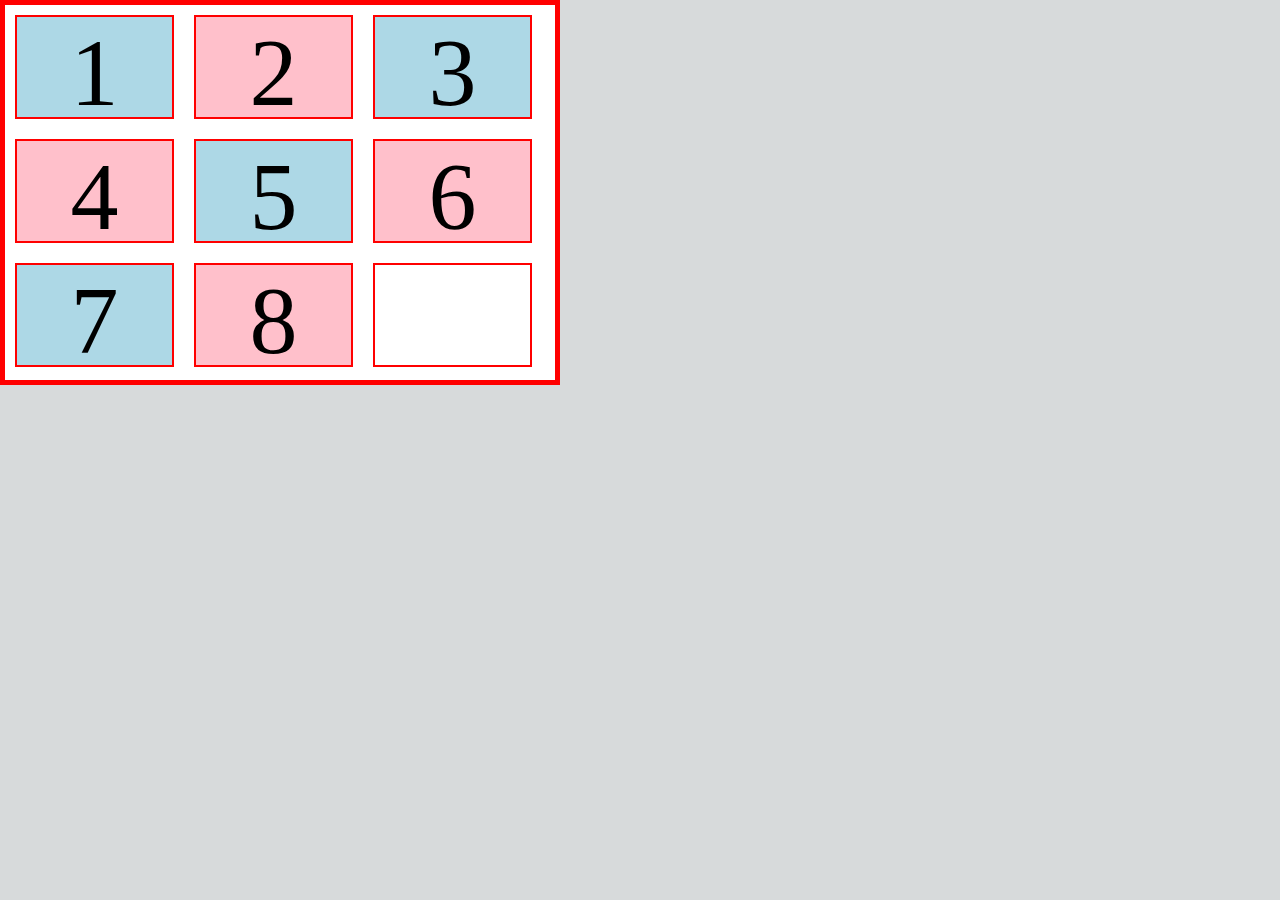
<file: Oblig 1/index.html>
<html>
<head>
    <meta charset="UTF-8"/>
    <link href="style.css" type="text/css" rel="stylesheet" />
    <title>Oblig 1</title>
    </head>
    <body>
        <div id = "bigbox"> <!-- En boks som jeg har alle de andre boksene inni -->
            <div id = "color1">1</div><!-- Måtte lage 8 mindre bokser, fordi de har 2 ulike farger -->
            <div id = "color2">2</div>
            <div id = "color1">3</div>
            <div id = "color2">4</div>
            <div id = "color1">5</div>
            <div id = "color2">6</div>
            <div id = "color1">7</div>
            <div id = "color2">8</div>
            <div id = "box"></div><!-- den niende bokse har verken farge eller tall -->
        </div>  
    </body>
</html>
</file>
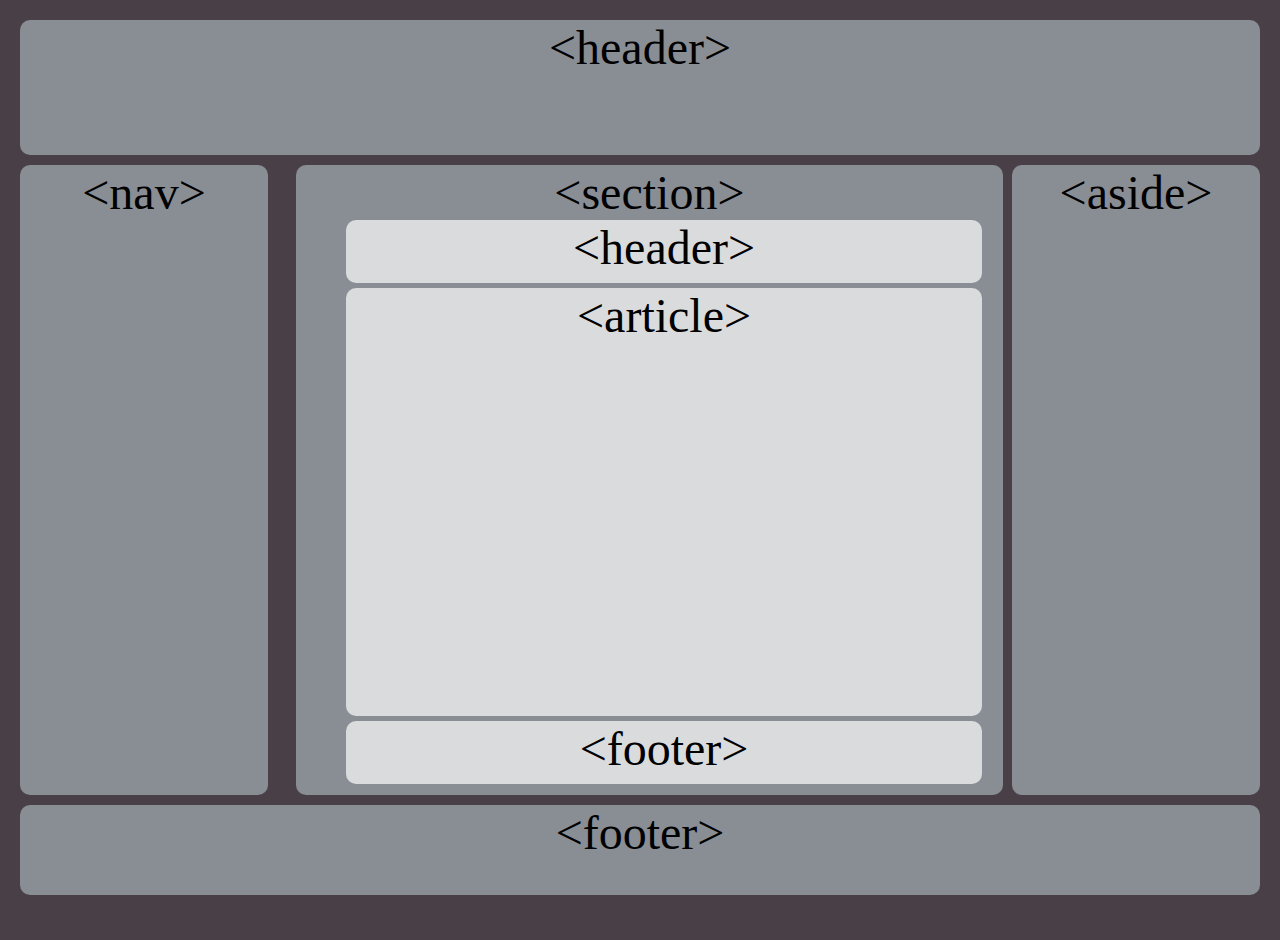
<file: Oblig 2/index.html>
<html>
<head>
    <meta charset="UTF-8"/>
    <link href="style.css" type="text/css" rel="stylesheet" />
    <title>Oblig 2</title>
    </head>
    <body>
    <div id = header>&lt;header&gt;</div> <!-- &lt; betyr lesser than og &gt; da, greater than. Dette måtte jeg bruke, fordi ellers ville html tolke det som starten og slutten på en tag -->
    <div id = nav>&lt;nav&gt;</div>
    <div id = aside>&lt;aside&gt;</div>
    <div id = section>&lt;section&gt;
            <div id = header2>&lt;header&gt;</div> <!-- header, article og footer er plassert inne i section for å oppfylle et av kravene til oppgaven -->
            <div id = article>&lt;article&gt;</div>
            <div id = footer2>&lt;footer&gt;</div>
    </div>
    <div id = footer>&lt;footer&gt;</div>        
    </body>
</html>
</file>
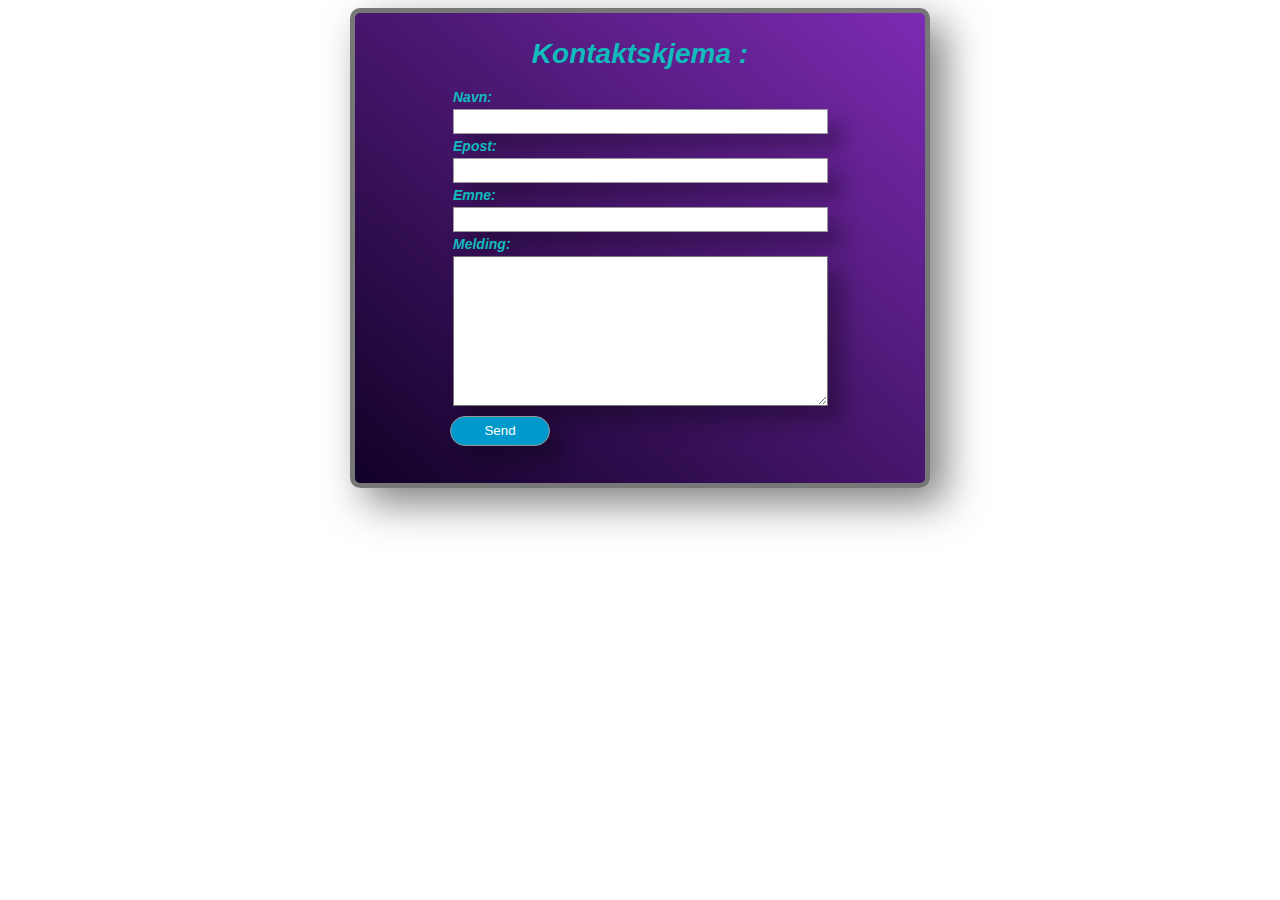
<file: Oblig 4/index.html>
<html>
<head>
    <meta charset="UTF-8"/>
    <link href="style.css" type="text/css" rel="stylesheet" />
    <title>Oblig 4</title>
    </head>
    <body>
        <form> 
            <div> 
                <h1>Kontaktskjema :</h1> 
                <label> <span>Navn:</span><input id="name" type="text" name="name" /> </label> <!-- Et kontaktskjema hvor det er mulig å taste inn navn, Epost, emne og melding. Det er også en knapp som skal represtere "send" -->
                <label> <span>Epost: </span><input id="email" type="text" name="email" /> </label> 
                <label> <span>Emne: </span><input id="subject" type="text" name="subject" /> </label> 
                <label> <span>Melding: </span><textarea id="feedback" name="feedback"></textarea> 
                <input type="button" id="button" value="Send" /> </label> 
            </div> 
        </form>
    </body>
</html>
</file>
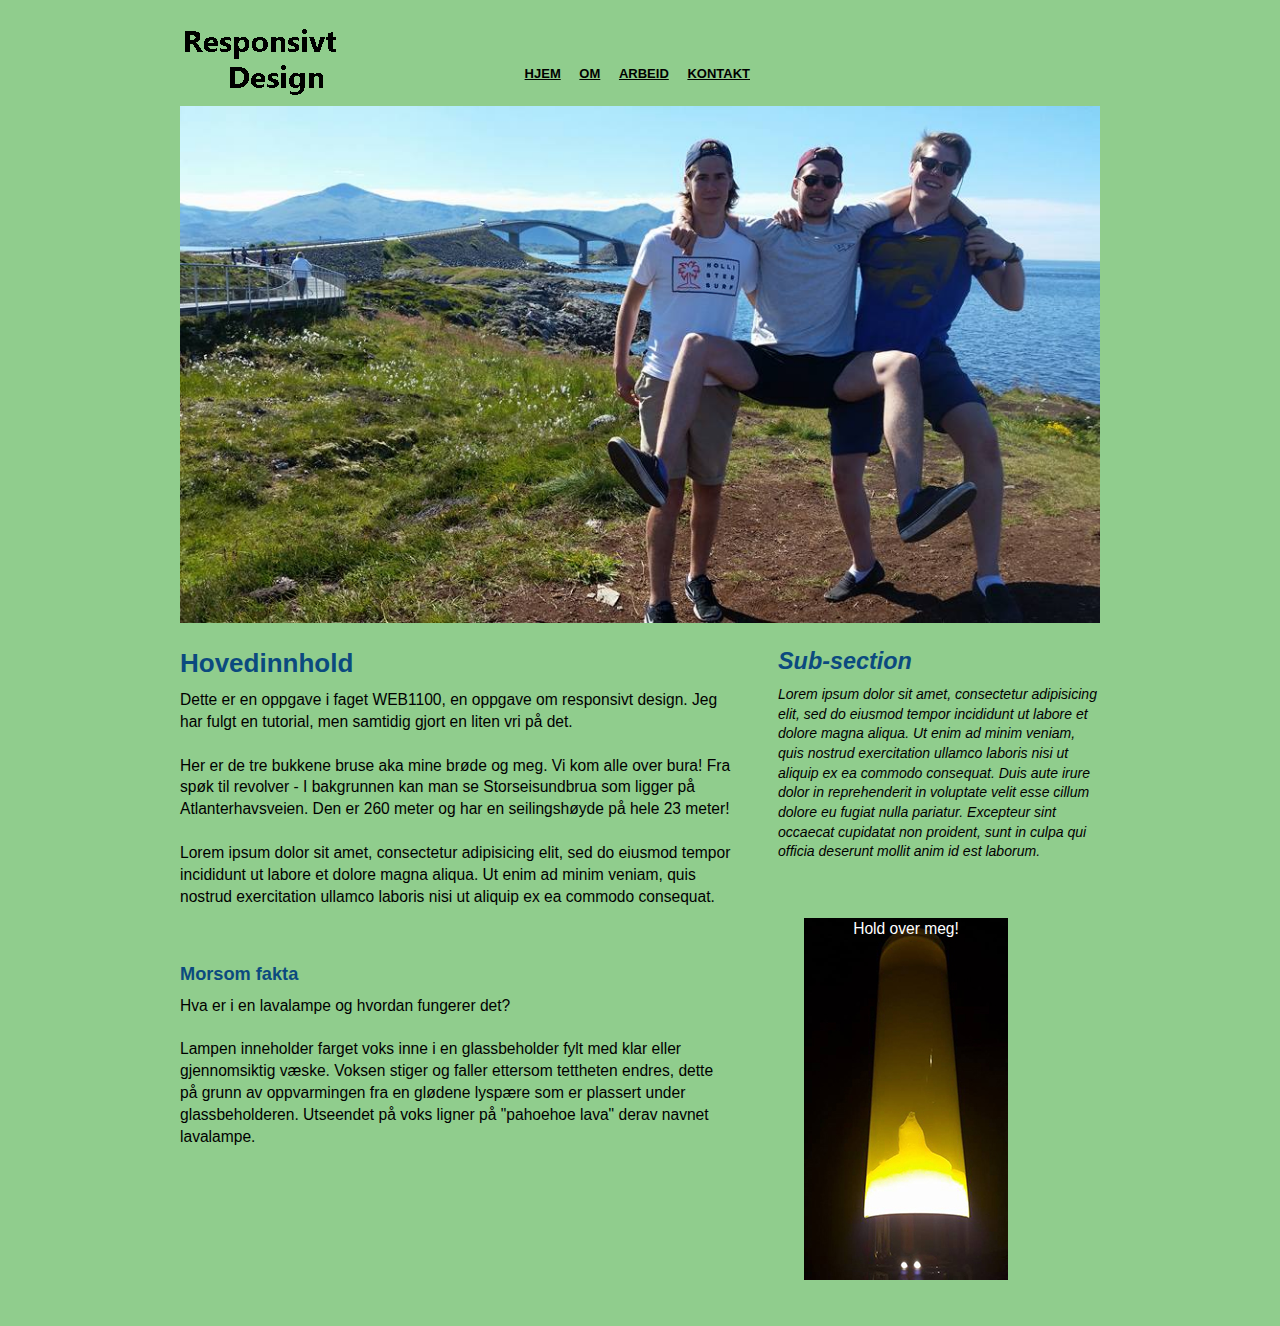
<file: Oblig 5/index.html>
<!DOCTYPE html>
<html lang="en">
	<head>
		<meta charset="utf-8"/>
		<title> Responsivt design</title>
		<meta name="viewport" content="width=device-width, minimum-scale=1.0, maximum-scale=1.0" /> <!-- For å få full effekt av "mediea queries". En typisk mobil-vennlig nettside inneholder lignende  -->
		<link href="styles/style.css" type="text/css" rel="stylesheet">
		<!--[if lt IE 9]>
		<script src="//html5shiv.googlecode.com/svn/trunk/html5.js"></script>
		<![endif]-->
		<script type='text/javascript' src='scripts/respond.min.js'></script> <!-- Et script er lagt ved for at det skal fungere for IE6 - 8 -->
	</head>
	<body>
		
		<div id="wrapper">
		
			<header> 
				
				<nav id="skipTo"> <!-- et anker -->
					<ul>
						<li>
							<a href="#main" title="Skip to Main Content">Gå til hovedinnholdet</a> <!-- en knapp som fører til hovedinnholdet(ankeret) -->
						</li>
					</ul>
				</nav>
				
				<h1>Test</h1>
				
				<nav>
					<ul> <!-- nav baren -->
						<li><a href="#" title="Home">Hjem</a></li>
						<li><a href="#" title="About">Om</a></li>
						<li><a href="#" title="Work">Arbeid</a></li>
						<li><a href="#" title="Contact">Kontakt</a></li>
					</ul>
				</nav>
				
				<div id="banner">
					<img src="images/meg.jpg" alt="banner" /> 
				</div>
				
			</header>	
		
			<section id="main">
				<h1>Hovedinnhold</h1>
				<p>Dette er en oppgave i faget WEB1100, en oppgave om responsivt design. Jeg har fulgt en tutorial, men samtidig gjort en liten vri på det.
				<br></br>
				Her er de tre bukkene bruse aka mine brøde og meg. Vi kom alle over bura! Fra spøk til revolver - I bakgrunnen kan man se Storseisundbrua som ligger på Atlanterhavsveien. Den er 260 meter og har en seilingshøyde på hele 23 meter!
				<br></br>
				Lorem ipsum dolor sit amet, consectetur adipisicing elit, sed do eiusmod tempor incididunt ut labore et dolore magna aliqua. Ut enim ad minim veniam, quis nostrud exercitation ullamco laboris nisi ut aliquip ex ea commodo consequat.  
				</p>
			</section>
		
			<aside>
				<h1>Sub-section</h1>
				<p>Lorem ipsum dolor sit amet, consectetur adipisicing elit, sed do eiusmod tempor incididunt ut labore et dolore magna aliqua. Ut enim ad minim veniam, quis nostrud exercitation ullamco laboris nisi ut aliquip ex ea commodo consequat. Duis aute irure dolor in reprehenderit in voluptate velit esse cillum dolore eu fugiat nulla pariatur. Excepteur sint occaecat cupidatat non proident, sunt in culpa qui officia deserunt mollit anim id est laborum.  </p>
			</aside>

			<div id="funfact">
				<h1>Morsom fakta</h1>
				<p>Hva er i en lavalampe og hvordan fungerer det?
				<br></br>
				Lampen inneholder farget voks inne i en glassbeholder fylt med klar eller gjennomsiktig væske. Voksen stiger og faller ettersom tettheten endres, dette på grunn av oppvarmingen fra en glødene lyspære som er plassert under glassbeholderen. Utseendet på voks ligner på "pahoehoe lava" derav navnet lavalampe. 
				</p>
			</div>
			<div id="lava">
				<p>Hold over meg!</p>
			</div>
			
		</div>

	</body>
</html>
</file>
<file: Oblig 1/style.css>
html {
	height: 100%;
	width: 100%;
}
body {
	font-size: 600%;
	height: 100%;
	margin: auto;
	background: #d7dadb;
}
#bigbox { /* Den yttre boksen */
	height: 375px;
	width: 550px;
	border: 5px solid red;
	background-color: white;
}
#color1 { /* De blå boksene */
	height: 100px; /* høyde og bredde er satt slik at man får 3x3 */
	width: 155px;
	background-color: lightblue;
	float: left; /* Har satt float til left slik at alle boksene kommer i riktigrekkefølge og orden. */
	border: 2px solid red;
	text-align: center;
	margin: 10px;
}
#color2 { /* De røde boksene */
	height: 100px;
	width: 155px;
	background-color: pink;
	float: left;
	border: 2px solid red;
	text-align: center;
	margin: 10px;
}
#box { /* Den niende boksen */
	height: 100px;
	width: 155px;
	float: left;
	border: 2px solid red;
	text-align: center;
	margin: 10px;
}
</file>
<file: Oblig 2/style.css>
html{
	height: 100%;
	width: 100%;
}
body {
	font-size: 300%;
	height: 100%;
	margin: 0;
	background: #494047;
	padding: 20px;
}

#header{
	height: 15%;
	width: 100%;
	background: #898d94;
	border-radius: 10px; /* For å få avrundede hjørner */
	text-align: center;
}
#nav{
	height: 70%;
	width: 20%;
	float: left; /* Flyter til venstre og nav baren blir da på venstre side av nettsiden */
	background: #898d94;
	border-radius: 10px;
	margin-top: 10px;
	text-align: center;
}
#aside{
	height: 70%;
	width: 20%;
	float: right; /* Flyter til høyre og aside vil da havne på høyre side av nettsiden */
	background: #898d94;
	border-radius: 10px;
	margin-top: 10px;
	text-align: center;
}
#section{
	height: 70%;
	width: 57%;
	background: #898d94;
	float: left; /* Section er på midten av nettsiden, men flyter likevell til venstre fordi den skal komme "etter" nav'en */
	border-radius: 10px;
	text-align: center;
	margin: 10px 0px 0px 28px;
}
#header2{
	height: 10%;
	width: 90%;
	background: #d9dbdd;
	border-radius: 10px;
	text-align: center; /* Teksten sentreres */
	margin: 0px 0px 5px 50px;
}
#article{
	height: 68%;
	width: 90%;
	background: #d9dbdd;
	border-radius: 10px;
	text-align: center;
	margin: 5px 5px 5px 50px; /* Er satt en margin for å skape luft mellom elementene */

}
#footer2{
	height: 10%;
	width: 90%;
	background: #d9dbdd;
	border-radius: 10px;
	text-align: center;
	margin: 5px 5px 20px 50px;
}
#footer{
	height: 10%;
	width: 100%;
	background: #898d94;
	border-radius: 10px;
	text-align: center;
	margin: 10px 0px 0px 0px;
	float: left;
}
</file>
<file: Oblig 4/style.css>
form { /* Selve kontaktskjema */
margin: auto; 
position:relative; 
width:550px; height:450px; 
font-family: Tahoma, Geneva, sans-serif; 
font-size: 14px; 
font-style: italic; 
line-height: 24px; 
font-weight: bold; 
color: 010bbbc; 
text-decoration: none; 
padding:10px; 
border: 5px solid #777; border: inset 1px solid #000; /* En tynn ramme rundt hele skjema */
background: -webkit-gradient(linear, bottom, left 175px, from(#7d2bb3), to(#110127)); /*Bakgrunnen får en gradient*/
background: -moz-linear-gradient(bottom, #7d2bb3, #110127 175px);

-webkit-border-radius: 10px; /* Avrundede hjørner */
-moz-border-radius: 10px; border-radius: 10px;

-webkit-box-shadow: 15px 15px 40px rgba(0, 0, 0, 0.5); /*Setter en skygge på skjemaet for å få en 3d-effekt */
-moz-box-shadow: 15px 15px 40px rgba(0, 0, 0, 0.5); 
box-shadow: 15px 15px 40px rgba(0, 0, 0, 0.5); 

background: linear-gradient(to bottom left,#7d2bb3, #110127);
}

input{ /* Navn, Epost, Emne - fletene*/
    width:375px;
    display:block;
    border: 1px solid #999;
    height: 25px;
    -webkit-box-shadow: 15px 15px 20px rgba(0, 0, 0, 0.3);
    -moz-box-shadow: 15px 15px 20px rgba(0, 0, 0, 0.3);
    box-shadow: 15px 15px 20px rgba(0, 0, 0, 0.3);
    margin: auto;
}

textarea#feedback { /* Meldingfeltet */
    width:375px; height:150px; 
    display:block;
    margin: auto;
    -webkit-box-shadow: 15px 15px 20px rgba(0, 0, 0, 0.3);
    -moz-box-shadow: 15px 15px 20px rgba(0, 0, 0, 0.3);
    box-shadow: 15px 15px 20px rgba(0, 0, 0, 0.3);
}

Input#button { /*Send - knappen */
margin: 10px;
width:100px; 
position:absolute;left: 85px;
background:#09C; 
color:#fff; 
font-family: Tahoma, Geneva, sans-serif; 
height:30px; 
-webkit-border-radius: 15px; 
-moz-border-radius: 15px; 
border-radius: 15px; border: 1p solid #999; } input#button:hover { background:#fff; color:#09C; } /* Hovrer man over knappen skifter den farge */


h1{
    text-align: center; /* teksten er sentrert - "kontaktskjema"*/
}

span{ /* Plasseringen til Navn, Epost, Emne og Melding */
    position: relative; left: 88px;
}
</file>
<file: Oblig 5/styles/style.css>
/* Reset
------------------------------------------------------------ */
* { margin: 0; padding: 0; }
html { overflow-y: scroll;}
body { background:#90cd8d; font-size: 13px; color: #000000; font-family: Arial, helvetica, sans-serif;}
ol, ul { list-style: none; margin: 0;}
ul li { margin: 0; padding: 0;}
h1 { margin-bottom: 10px; color: #0b4a7f;}	
a, img { outline: none; border:none; color: #000; font-weight: bold; text-transform: uppercase;}
p { margin: 0 0 10px; line-height: 1.4em; font-size: 1.2em;}
img { display: block; margin-bottom: 10px;}
aside { font-style: italic; font-size: 0.9em;}
article, aside, details, figcaption, figure,
footer, header, hgroup, menu, nav, section { 
    display: block;
	}
	
/* Structure */
#wrapper {
	width: 96%;	/* burker prosent for å få en relativ lengde, dette for å ikke skape problemer ved skalering*/
	max-width: 920px;
	margin: auto;
	padding: 2%;
	} 

	#main {
		width: 60%;
		margin-right: 5%;
		float: left;
		}		
		
	aside {
		width: 35%;
		float: right;
		}
	#funfact {
		width: 60%;
		margin-top: 5%;
		float: left;
		}
	#funfact h1 {
		font-size: 1.4em;
	}
	#funfact p {
		font-size: 1.2em;
	}
	#lava {
		height: 362px;
		width: 204px;
		float: right;
		margin: 0% 10% 5% 0%;
		background: url(../images/lava1.jpg);
	}
	#lava p {
		text-align: center;
		color: #ffffff;
	}
	#lava:hover {
		background: url(../images/lava2.jpg);
	}


/* Logo H1 */
header h1 {
	height: 70px;
	width: 160px;
	float: left;
	display: block;
	background: url(../images/re.gif) 0 0 no-repeat;
	text-indent: -9999px;
	}
		
/* Nav */
header nav {
	float: right;
	margin: 40px 350px 0px 0px; 
	}
	
	header nav li {
		display: inline;
		margin-left: 15px;
		}
			a:hover { /* Skifter bakgrunnsfrage når man hovrer over et element i navbaren*/
				background-color: #556B2F;
			}

#skipTo {
	display: none;
	}
	#skipTo li {
		background: #b1fffc;
		}

/* Banner */			
#banner {
	float: left;
	margin-bottom: 15px;
	width: 100%;
	}

	#banner img {
		width: 100%;
		}


/* Media Queries */
@media screen and (max-width: 480px) { /* hvis Media query'en returnerer true, vil dette gjelde for stylesheeten. Altså hvis "viewporten" er 480px bred vil det som kommer under gjelde! */

	#skipTo {
		display: block;
		}
	
	header nav, #main, aside {
		float: left;
		clear: left;
		margin: 0 0 10px; 
		width: 100%;
		}	
		header nav li {
			margin: 0;
			background: #efefef;
			display: block;
			margin-bottom: 3px;
			}
			header nav a {
				display: block;
				padding: 10px;
				text-align: center;
				}			
}
</file>
